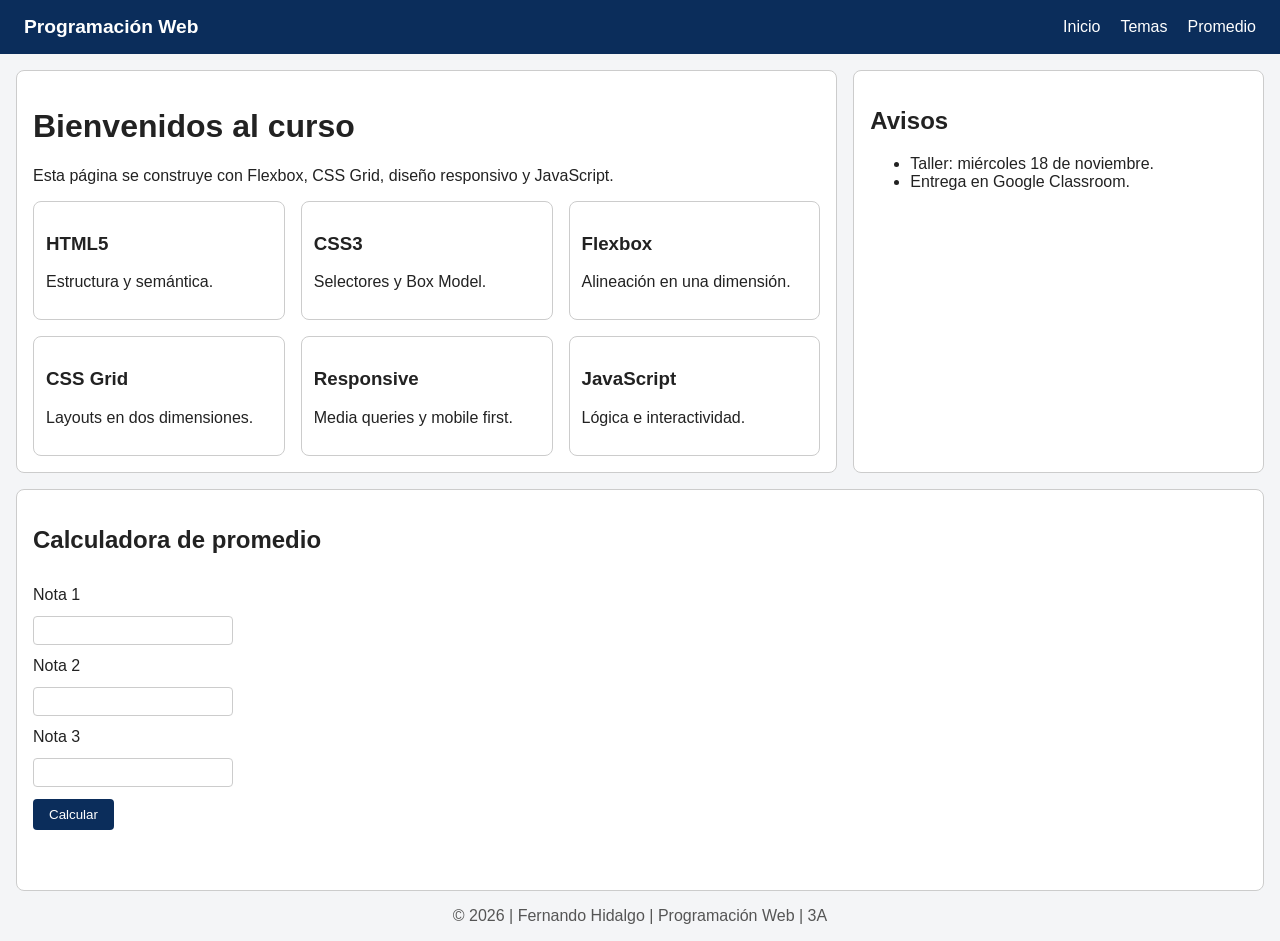
<file: index.html>
<!DOCTYPE html>
<html lang="es">
  <head>
    <meta charset="UTF-8">
    <meta name="viewport" content="width=device-width, initial-scale=1.0">
    <title>Programación Web | Taller</title>
    <link rel="stylesheet" href="styles.css">
    <script src="app.js" defer></script>
  </head>
  <body>

    <header class="navbar">
      <span class="logo">Programación Web</span>
      <nav class="menu">
        <a href="#inicio">Inicio</a>
        <a href="#temas">Temas</a>
        <a href="#promedio">Promedio</a>
      </nav>
    </header>

  <div class="pagina">
    <main id="inicio">
      <h1>Bienvenidos al curso</h1>
      <p>Esta página se construye con Flexbox, CSS Grid, diseño responsivo y JavaScript.</p>

      <section id="temas" class="galeria">
        <article class="tarjeta"><h3>HTML5</h3><p>Estructura y semántica.</p></article>
        <article class="tarjeta"><h3>CSS3</h3><p>Selectores y Box Model.</p></article>
        <article class="tarjeta"><h3>Flexbox</h3><p>Alineación en una dimensión.</p></article>
        <article class="tarjeta"><h3>CSS Grid</h3><p>Layouts en dos dimensiones.</p></article>
        <article class="tarjeta"><h3>Responsive</h3><p>Media queries y mobile first.</p></article>
        <article class="tarjeta"><h3>JavaScript</h3><p>Lógica e interactividad.</p></article>
      </section>
      
    </main>

    <aside>
      <h2>Avisos</h2>
      <ul>
        <li>Taller: miércoles 18 de noviembre.</li>
        <li>Entrega en Google Classroom.</li>
      </ul>
    </aside>

    <section id="promedio" class="calculadora">
      <h2>Calculadora de promedio</h2>
      <label for="n1">Nota 1</label>
      <input type="number" id="n1" min="0" max="10" step="0.1">
      <label for="n2">Nota 2</label>
      <input type="number" id="n2" min="0" max="10" step="0.1">
      <label for="n3">Nota 3</label>
      <input type="number" id="n3" min="0" max="10" step="0.1">
      <button id="btnCalcular">Calcular</button>
      <p id="resultado"></p>
    </section>

    <footer>&copy; 2026 | Fernando Hidalgo | Programación Web | 3A</footer>
  </div>
</body>
</html>
</file>
<file: styles.css>
/* Escribe aquí los estilos del taller */
*, *::before, *::after {
box-sizing: border-box;
}

body {
    margin: 0;
    font-family: Arial, sans-serif;
    background-color: #f4f5f7;
    color: #222;
}

.navbar {
    display: flex;
    justify-content: space-between;
    align-items: center;
    flex-wrap: wrap;
    gap: 10px;
    padding: 16px 24px;
    background-color: #0b2d5b;
    color: white;
}

.logo {
    font-weight: bold;
    font-size: 1.2rem;
}

.menu {
    display: flex;
    gap: 20px;
}

.menu a {
color: white;
text-decoration: none;
}

/* CSS Grid, definimos las cuadriculas de la pagina(version celulares)*/

.pagina {
    display: grid;
    grid-template-areas:
        "main"
        "aside"
        "calc"
        "footer";
    gap: 16px;
    padding: 16px;
}

main           {grid-area: main;}
aside          {grid-area: aside;}
.calculadora   {grid-area: calc;}
footer         {grid-area: footer; text-align: center; color: #555;}

main, aside, .calculadora {
    background-color: white;
    border: 1px solid #ccc;
    border-radius: 8px;
    padding: 16px;
}

/* Galeria de tarjetas en una sola columna*/

.galeria {
    display: grid;
    grid-template-columns: 1fr;
    gap: 16px;
}

.tarjeta {
    border: 1px solid #ccc;
    border-radius: 8px;
    padding: 12px;
}

/* Diseño responsivo con media queries (tablet: desde 768px)*/

@media (min-width: 768px) {
    .pagina {
        grid-template-columns: 2fr 1fr;
        grid-template-areas:
            "main    aside"
            "calc    calc"
            "footer  footer";
    }

    .galeria {
        grid-template-columns: repeat(2, 1fr);
    }
}

/* Diseño responsivo con media queries (Escritorio: desde 1024px)*/

@media (min-width: 1024px) {
    .galeria {
        grid-template-columns: repeat(3, 1fr);
    }
}


.calculadora {
    grid-area: calc;
    display: flex;
    flex-direction: column;
    gap: 12px;
}

.calculadora input {
    padding: 6px 10px;
    border: 1px solid #ccc;
    border-radius: 4px;
    width: 200px;
}

.calculadora button {
    padding: 8px 16px;
    background-color: #0b2d5b;
    color: white;
    border: none;
    border-radius: 4px;
    cursor: pointer;
    width: fit-content;
}

.calculadora button:hover {
    background-color: #143e75;
}
</file>
<file: styles2.css>
/* Escribe aquí los estilos del taller */
*, *::before, *::after {
box-sizing: border-box;
}

body {
    margin: 0;
    font-family: Arial, sans-serif;
    background-color: #f4f5f7;
    color: #222;
}

.navbar {
    display: flex;
    justify-content: space-between;
    align-items: center;
    flex-wrap: wrap;
    gap: 10px;
    padding: 16px 24px;
    background-color: #0b2d5b;
    color: white;
}

.logo {
    font-weight: bold;
    font-size: 1.2rem;
}

.menu {
    display: flex;
    gap: 20px;
}

.menu a {
color: white;
text-decoration: none;
}

/* CSS Grid, definimos las cuadriculas de la pagina(version celulares)*/

.pagina {
    display: grid;
    grid-template-areas:
        "main"
        "aside"
        "calc"
        "footer";
    gap: 16px;
    padding: 16px;
}

main           {grid-area: main;}
aside          {grid-area: aside;}
.calculadora   {grid-area: calc;}
footer         {grid-area: footer; text-align: center; color: #555;}

main, aside, .calculadora {
    background-color: white;
    border: 1px solid #ccc;
    border-radius: 8px;
    padding: 16px;
}

/* Galeria de tarjetas en una sola columna*/

.galeria {
    display: grid;
    grid-template-columns: 1fr;
    gap: 16px;
}

.tarjeta {
    border: 1px solid #ccc;
    border-radius: 8px;
    padding: 12px;
}

/* Diseño responsivo con media queries (tablet: desde 768px)*/

@media (min-width: 768px) {
    .pagina {
        grid-template-columns: 2fr 1fr;
        grid-template-areas:
            "main    aside"
            "calc    calc"
            "footer  footer";
    }

    .galeria {
        grid-template-columns: repeat(2, 1fr);
    }
}

/* Diseño responsivo con media queries (Escritorio: desde 1024px)*/

@media (min-width: 1024px) {
    .galeria {
        grid-template-columns: repeat(3, 1fr);
    }
}


.calculadora {
    grid-area: calc;
    display: flex;
    flex-direction: column;
    gap: 12px;
}

.calculadora input {
    padding: 6px 10px;
    border: 1px solid #ccc;
    border-radius: 4px;
    width: 200px;
}

.calculadora button {
    padding: 8px 16px;
    background-color: #0b2d5b;
    color: white;
    border: none;
    border-radius: 4px;
    cursor: pointer;
    width: fit-content;
}

.calculadora button:hover {
    background-color: #143e75;
}
</file>
